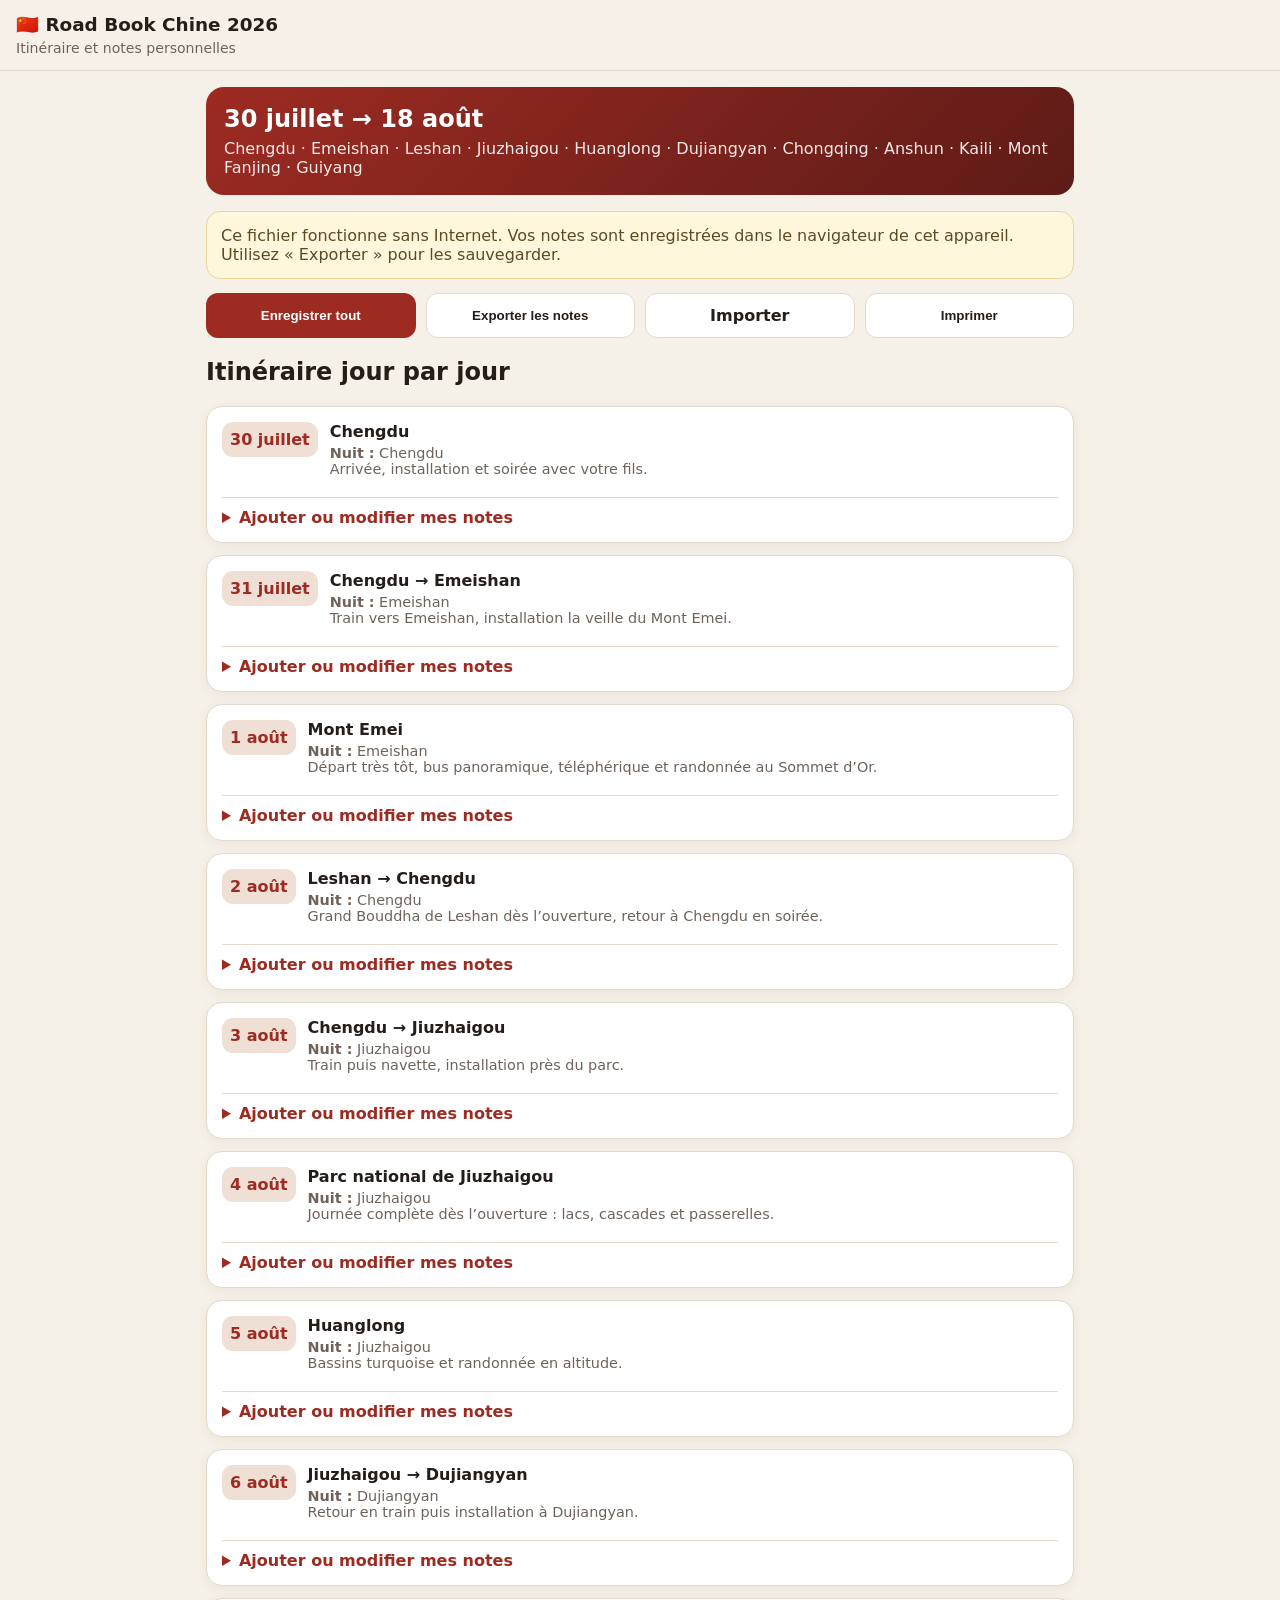
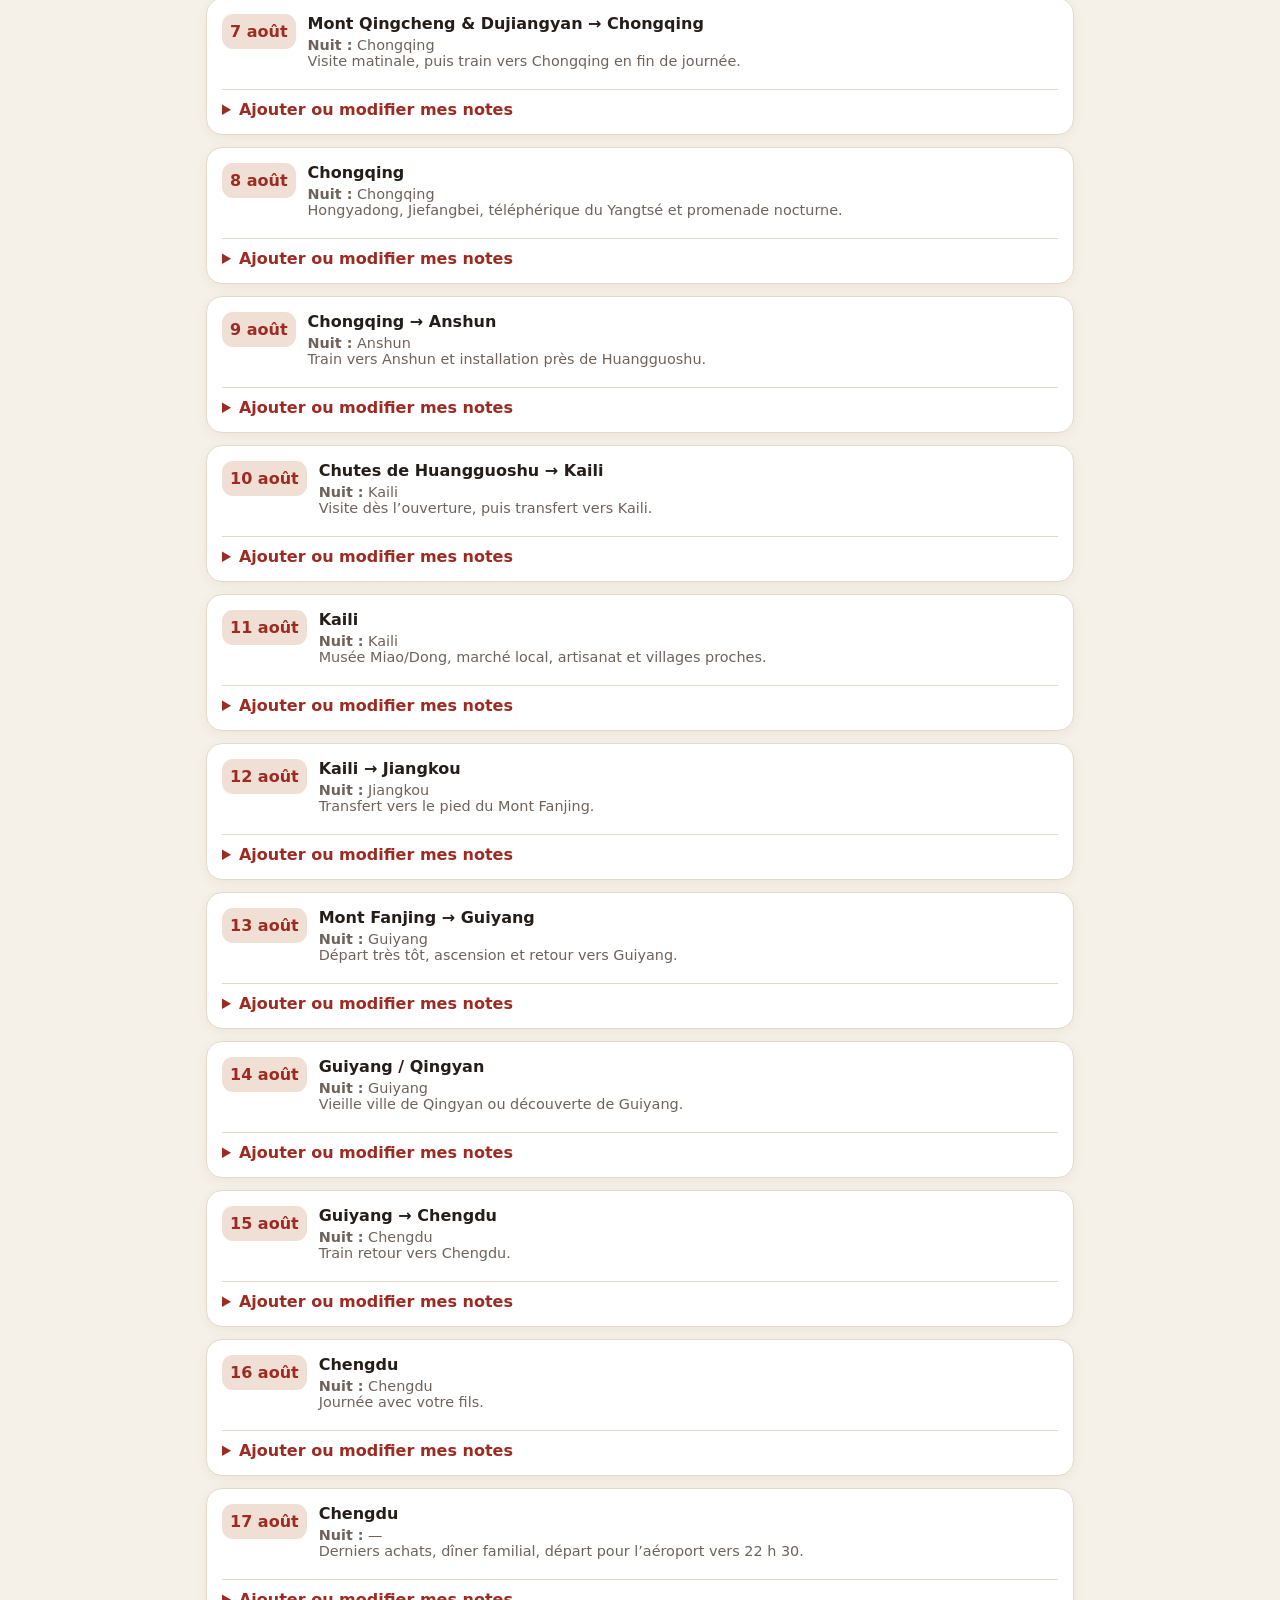
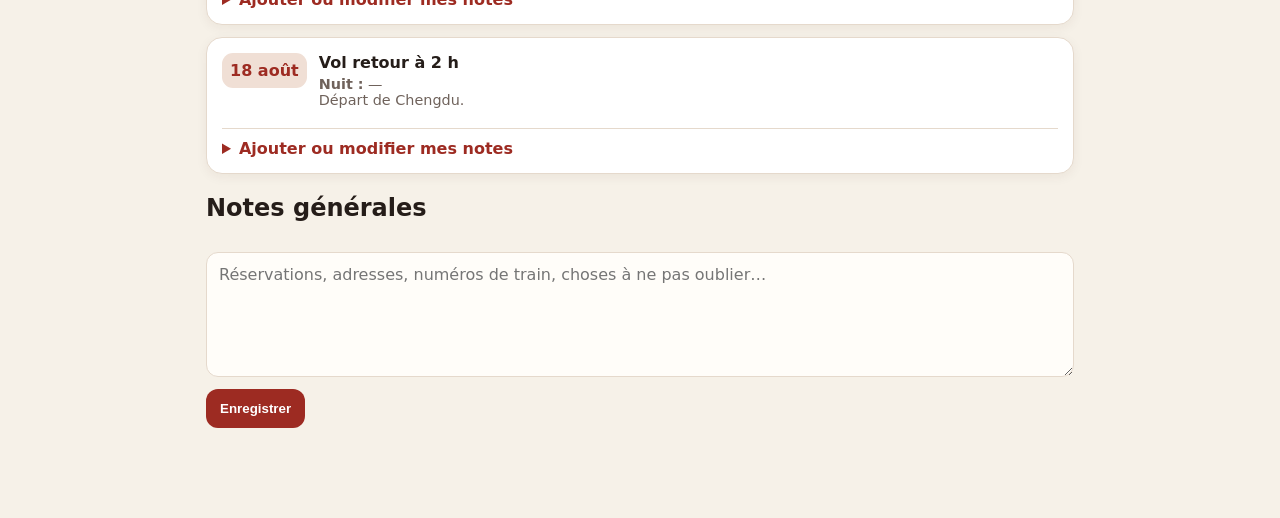
<file: RoadBook_Chine_2026_autonome.html>
<!doctype html>
<html lang="fr">
<head>
<meta charset="utf-8"><meta name="viewport" content="width=device-width,initial-scale=1">
<title>Road Book Chine 2026</title>
<style>
:root{--bg:#f6f1e8;--card:#fff;--ink:#251d19;--muted:#6f625b;--accent:#9d2b22;--line:#e5d9cc;--ok:#2e6b4f}
*{box-sizing:border-box}body{margin:0;font-family:system-ui,-apple-system,Segoe UI,Roboto,sans-serif;background:var(--bg);color:var(--ink)}
header{position:sticky;top:0;background:#f6f1e8ee;backdrop-filter:blur(8px);border-bottom:1px solid var(--line);padding:14px 16px;z-index:5}
h1{font-size:1.15rem;margin:0}header p{margin:.25rem 0 0;color:var(--muted);font-size:.88rem}
main{max-width:900px;margin:auto;padding:16px 16px 90px}
.hero{background:linear-gradient(135deg,#9d2b22,#5e1b17);color:#fff;border-radius:18px;padding:18px;margin-bottom:16px}
.hero h2{margin:0 0 6px}.hero p{margin:0;opacity:.9}
.toolbar{display:grid;grid-template-columns:1fr 1fr;gap:10px;margin:14px 0}
button,.btn{border:0;border-radius:12px;padding:12px 14px;font-weight:700;background:var(--accent);color:#fff;cursor:pointer;text-align:center}
.secondary{background:#fff!important;color:var(--ink)!important;border:1px solid var(--line)!important}
.day{background:var(--card);border:1px solid var(--line);border-radius:16px;padding:15px;margin:12px 0;box-shadow:0 3px 12px #4628140f}
.dayhead{display:flex;gap:12px;align-items:flex-start}.badge{min-width:72px;background:#f0dfd5;color:var(--accent);font-weight:800;border-radius:11px;padding:8px;text-align:center}
.day h3{margin:0 0 4px;font-size:1rem}.meta{color:var(--muted);font-size:.9rem;margin:0 0 10px}
details{border-top:1px solid var(--line);padding-top:10px;margin-top:10px}summary{cursor:pointer;font-weight:800;color:var(--accent)}
textarea{width:100%;min-height:125px;margin-top:10px;border:1px solid var(--line);border-radius:12px;padding:12px;font:inherit;resize:vertical;background:#fffdf9}
.saveRow{display:flex;gap:8px;align-items:center;margin-top:8px}.status{font-size:.85rem;color:var(--ok)}
.noteBox{background:#fff7dc;border:1px solid #ead59a;border-radius:14px;padding:14px;color:#5c4b22}
@media(min-width:700px){.toolbar{grid-template-columns:repeat(4,1fr)}}
</style>
</head>
<body>
<header><h1>🇨🇳 Road Book Chine 2026</h1><p>Itinéraire et notes personnelles</p></header>
<main>
<div class="hero"><h2>30 juillet → 18 août</h2><p>Chengdu · Emeishan · Leshan · Jiuzhaigou · Huanglong · Dujiangyan · Chongqing · Anshun · Kaili · Mont Fanjing · Guiyang</p></div>
<div class="noteBox">Ce fichier fonctionne sans Internet. Vos notes sont enregistrées dans le navigateur de cet appareil. Utilisez « Exporter » pour les sauvegarder.</div>
<div class="toolbar">
<button onclick="saveAll()">Enregistrer tout</button>
<button class="secondary" onclick="exportNotes()">Exporter les notes</button>
<label class="btn secondary" for="importFile">Importer</label>
<input id="importFile" type="file" accept=".json" hidden>
<button class="secondary" onclick="window.print()">Imprimer</button>
</div>
<section><h2>Itinéraire jour par jour</h2><div id="days"></div></section>
<section><h2>Notes générales</h2>
<textarea id="generalNotes" placeholder="Réservations, adresses, numéros de train, choses à ne pas oublier…"></textarea>
<div class="saveRow"><button onclick="saveGeneral()">Enregistrer</button><span class="status" id="generalStatus"></span></div>
</section>
</main>
<script>
const itinerary=[{"date": "30 juillet", "place": "Chengdu", "night": "Chengdu", "plan": "Arrivée, installation et soirée avec votre fils."}, {"date": "31 juillet", "place": "Chengdu → Emeishan", "night": "Emeishan", "plan": "Train vers Emeishan, installation la veille du Mont Emei."}, {"date": "1 août", "place": "Mont Emei", "night": "Emeishan", "plan": "Départ très tôt, bus panoramique, téléphérique et randonnée au Sommet d’Or."}, {"date": "2 août", "place": "Leshan → Chengdu", "night": "Chengdu", "plan": "Grand Bouddha de Leshan dès l’ouverture, retour à Chengdu en soirée."}, {"date": "3 août", "place": "Chengdu → Jiuzhaigou", "night": "Jiuzhaigou", "plan": "Train puis navette, installation près du parc."}, {"date": "4 août", "place": "Parc national de Jiuzhaigou", "night": "Jiuzhaigou", "plan": "Journée complète dès l’ouverture : lacs, cascades et passerelles."}, {"date": "5 août", "place": "Huanglong", "night": "Jiuzhaigou", "plan": "Bassins turquoise et randonnée en altitude."}, {"date": "6 août", "place": "Jiuzhaigou → Dujiangyan", "night": "Dujiangyan", "plan": "Retour en train puis installation à Dujiangyan."}, {"date": "7 août", "place": "Mont Qingcheng & Dujiangyan → Chongqing", "night": "Chongqing", "plan": "Visite matinale, puis train vers Chongqing en fin de journée."}, {"date": "8 août", "place": "Chongqing", "night": "Chongqing", "plan": "Hongyadong, Jiefangbei, téléphérique du Yangtsé et promenade nocturne."}, {"date": "9 août", "place": "Chongqing → Anshun", "night": "Anshun", "plan": "Train vers Anshun et installation près de Huangguoshu."}, {"date": "10 août", "place": "Chutes de Huangguoshu → Kaili", "night": "Kaili", "plan": "Visite dès l’ouverture, puis transfert vers Kaili."}, {"date": "11 août", "place": "Kaili", "night": "Kaili", "plan": "Musée Miao/Dong, marché local, artisanat et villages proches."}, {"date": "12 août", "place": "Kaili → Jiangkou", "night": "Jiangkou", "plan": "Transfert vers le pied du Mont Fanjing."}, {"date": "13 août", "place": "Mont Fanjing → Guiyang", "night": "Guiyang", "plan": "Départ très tôt, ascension et retour vers Guiyang."}, {"date": "14 août", "place": "Guiyang / Qingyan", "night": "Guiyang", "plan": "Vieille ville de Qingyan ou découverte de Guiyang."}, {"date": "15 août", "place": "Guiyang → Chengdu", "night": "Chengdu", "plan": "Train retour vers Chengdu."}, {"date": "16 août", "place": "Chengdu", "night": "Chengdu", "plan": "Journée avec votre fils."}, {"date": "17 août", "place": "Chengdu", "night": "—", "plan": "Derniers achats, dîner familial, départ pour l’aéroport vers 22 h 30."}, {"date": "18 août", "place": "Vol retour à 2 h", "night": "—", "plan": "Départ de Chengdu."}],days=document.getElementById('days');
const esc=s=>s.replace(/[&<>"']/g,m=>({'&':'&amp;','<':'&lt;','>':'&gt;','"':'&quot;',"'":'&#039;'}[m]));
const key=i=>'china2026_day_'+i;
itinerary.forEach((d,i)=>{
 const a=document.createElement('article');a.className='day';
 a.innerHTML=`<div class="dayhead"><div class="badge">${esc(d.date)}</div><div><h3>${esc(d.place)}</h3><p class="meta"><strong>Nuit :</strong> ${esc(d.night)}<br>${esc(d.plan)}</p></div></div>
 <details><summary>Ajouter ou modifier mes notes</summary><textarea id="note-${i}" placeholder="Train, hôtel, adresse, budget, souvenirs…"></textarea>
 <div class="saveRow"><button onclick="saveDay(${i})">Enregistrer</button><span class="status" id="status-${i}"></span></div></details>`;
 days.appendChild(a);document.getElementById(`note-${i}`).value=localStorage.getItem(key(i))||'';
});
generalNotes.value=localStorage.getItem('china2026_general')||'';
function flash(id){const e=document.getElementById(id);e.textContent='Enregistré ✓';setTimeout(()=>e.textContent='',1600)}
function saveDay(i){localStorage.setItem(key(i),document.getElementById(`note-${i}`).value);flash(`status-${i}`)}
function saveGeneral(){localStorage.setItem('china2026_general',generalNotes.value);flash('generalStatus')}
function saveAll(){itinerary.forEach((_,i)=>saveDay(i));saveGeneral()}
function exportNotes(){saveAll();const data={general:generalNotes.value,days:{}};itinerary.forEach((_,i)=>data.days[i]=document.getElementById(`note-${i}`).value);
 const b=new Blob([JSON.stringify(data,null,2)],{type:'application/json'}),a=document.createElement('a');a.href=URL.createObjectURL(b);a.download='notes-roadbook-chine-2026.json';a.click()}
importFile.addEventListener('change',async e=>{try{const d=JSON.parse(await e.target.files[0].text());generalNotes.value=d.general||'';localStorage.setItem('china2026_general',generalNotes.value);
 itinerary.forEach((_,i)=>{const v=(d.days&&d.days[i])||'';document.getElementById(`note-${i}`).value=v;localStorage.setItem(key(i),v)});alert('Notes importées.')}catch{alert('Fichier invalide.')}})
</script>
</body></html>
</file>
